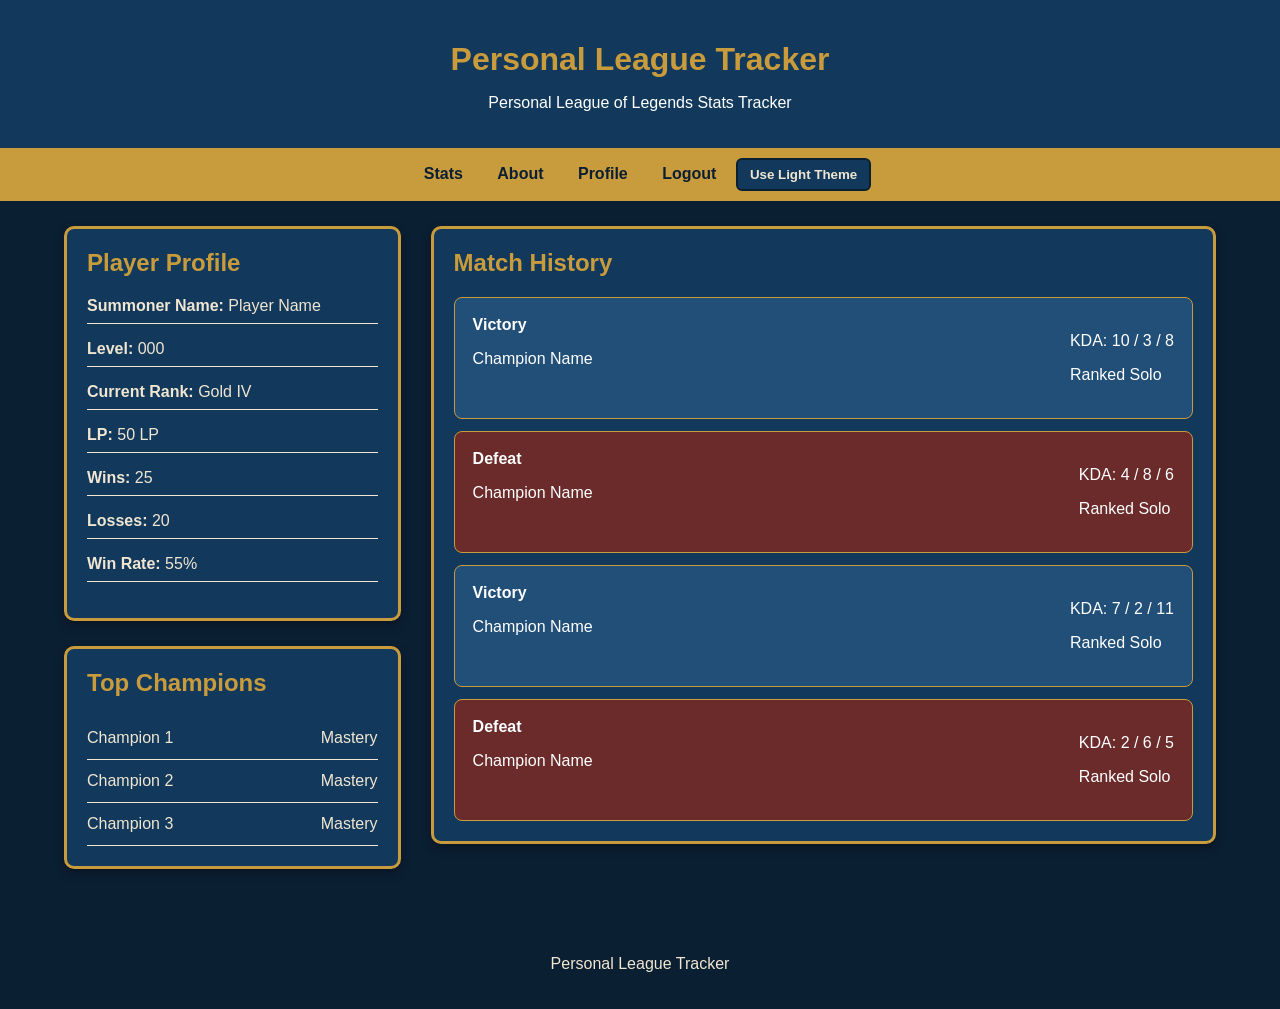
<file: LoL_stat_website/index.html>
<!DOCTYPE html>
<html lang="en">
<head>
    <meta charset="UTF-8">
    <meta name="viewport" content="width=device-width, initial-scale=1.0">
    <title>Personal League Tracker</title>

    <!-- Main stylesheet for the stats page -->
    <link rel="stylesheet" href="style_sheet.css">

    <!-- JavaScript used to switch and remember the selected theme -->
    <script src="theme.js" defer></script>
</head>
<body>

    <!-- Header -->
    <header class="top_header">
        <h1>Personal League Tracker</h1>
        <p class="subtitle">Personal League of Legends Stats Tracker</p>
    </header>

    <!-- Navigation links and theme control -->
    <nav class="top_nav">

        <!-- Link to the main statistics page -->
        <a href="./index.html">Stats</a>

        <!-- Link to the About page -->
        <a href="about_sheet.html">About</a>

        <!-- NEW: Opens the profile page to display the
             username stored in the login session -->
        <a href="/profile">Profile</a>

        <!-- NEW: Logs out the user and destroys the session -->
        <a href="/logout">Logout</a>

        <!-- Button used to switch between the two themes -->
        <button id="theme_toggler" type="button">
            Switch Theme
        </button>
    </nav>

    <!-- Main two-column layout -->
    <div class="page_layout">

        <!-- Left column -->
        <aside class="left_column">

            <!-- Player profile and rank box -->
            <section class="card profile_card">
                <h2>Player Profile</h2>

                <p><b>Summoner Name:</b> Player Name</p>
                <p><b>Level:</b> 000</p>
                <p><b>Current Rank:</b> Gold IV</p>
                <p><b>LP:</b> 50 LP</p>
                <p><b>Wins:</b> 25</p>
                <p><b>Losses:</b> 20</p>
                <p><b>Win Rate:</b> 55%</p>
            </section>

            <!-- Top champion box -->
            <section class="card champions_card">
                <h2>Top Champions</h2>

                <!-- Champion names and mastery placeholders -->
                <div class="champion_row">
                    <span>Champion 1</span>
                    <span>Mastery</span>
                </div>

                <div class="champion_row">
                    <span>Champion 2</span>
                    <span>Mastery</span>
                </div>

                <div class="champion_row">
                    <span>Champion 3</span>
                    <span>Mastery</span>
                </div>
            </section>
        </aside>

        <!-- Right column -->
        <main class="right_column">

            <!-- Match history box -->
            <section class="card match_history">
                <h2>Match History</h2>

                <!-- Example winning match -->
                <div class="match win">
                    <div>
                        <strong>Victory</strong>
                        <p>Champion Name</p>
                    </div>

                    <div>
                        <p>KDA: 10 / 3 / 8</p>
                        <p>Ranked Solo</p>
                    </div>
                </div>

                <!-- Example losing match -->
                <div class="match loss">
                    <div>
                        <strong>Defeat</strong>
                        <p>Champion Name</p>
                    </div>

                    <div>
                        <p>KDA: 4 / 8 / 6</p>
                        <p>Ranked Solo</p>
                    </div>
                </div>

                <!-- Example winning match -->
                <div class="match win">
                    <div>
                        <strong>Victory</strong>
                        <p>Champion Name</p>
                    </div>

                    <div>
                        <p>KDA: 7 / 2 / 11</p>
                        <p>Ranked Solo</p>
                    </div>
                </div>

                <!-- Example losing match -->
                <div class="match loss">
                    <div>
                        <strong>Defeat</strong>
                        <p>Champion Name</p>
                    </div>

                    <div>
                        <p>KDA: 2 / 6 / 5</p>
                        <p>Ranked Solo</p>
                    </div>
                </div>
            </section>
        </main>
    </div>

    <!-- Footer -->
    <footer>
        <p>Personal League Tracker</p>
    </footer>

</body>
</html>
</file>
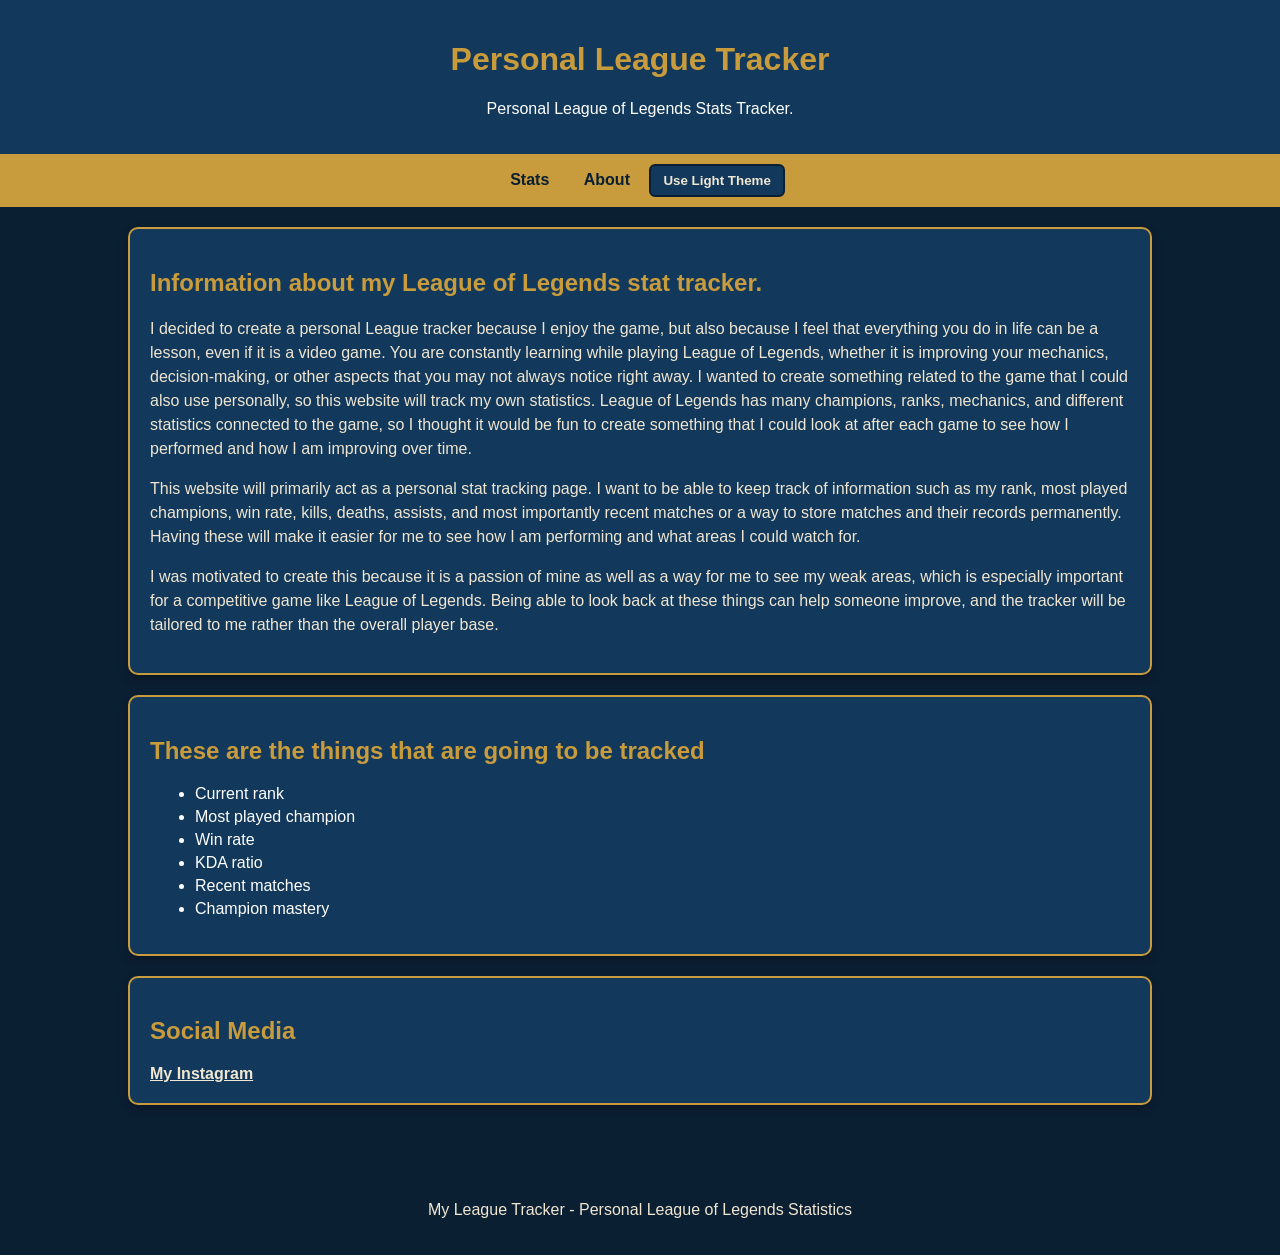
<file: about_sheet.html>
<!DOCTYPE html>
<html lang="en">
<head>
    <meta charset="UTF-8">
    <meta name="viewport" content="width=device-width, initial-scale=1.0">
    <title>About - Personal League Tracker</title>

    <!-- Stylesheet for the About page -->
    <link rel="stylesheet" href="external_stylesheet.css">

    <!-- Vanilla JavaScript used to switch and remember the selected theme -->
    <script src="theme.js" defer></script>
</head>
<body>

    <!-- Header section of the website, contains title and subtitle -->
    <header>
        <h1>Personal League Tracker</h1>
        <p class="subtitle">Personal League of Legends Stats Tracker.</p>
    </header>

    <!-- Navigation links and theme button -->
    <nav>
        <a href="../LoL_stat_website/index.html">Stats</a>
        <a href="./about_sheet.html">About</a>

        <!-- JavaScript uses this button to switch between color themes -->
        <button id="theme_toggler" type="button">Switch Theme</button>
    </nav>

    <!-- Main content of the About page -->
    <main>
        <!-- Explains purpose of website and motivation behind it -->
        <section class="about_sec">
            <h2>Information about my League of Legends stat tracker.</h2>
            <p>
                I decided to create a personal League tracker because I enjoy the game, but also because I feel that everything you do in life can be a lesson, even if it is a video game. You are constantly learning while playing League of Legends, whether it is improving your mechanics, decision-making, or other aspects that you may not always notice right away. I wanted to create something related to the game that I could also use personally, so this website will track my own statistics. League of Legends has many champions, ranks, mechanics, and different statistics connected to the game, so I thought it would be fun to create something that I could look at after each game to see how I performed and how I am improving over time.
            </p>
            <p>
                This website will primarily act as a personal stat tracking page. I want to be able to keep track of information such as my rank, most played champions, win rate, kills, deaths, assists, and most importantly recent matches or a way to store matches and their records permanently. Having these will make it easier for me to see how I am performing and what areas I could watch for.
            </p>
            <p>
                I was motivated to create this because it is a passion of mine as well as a way for me to see my weak areas, which is especially important for a competitive game like League of Legends. Being able to look back at these things can help someone improve, and the tracker will be tailored to me rather than the overall player base.
            </p>
        </section>

        <!-- Statistics the website will be tracking -->
        <section class="tracker_section">
            <h2>These are the things that are going to be tracked</h2>
            <ul>
                <li>Current rank</li>
                <li>Most played champion</li>
                <li>Win rate</li>
                <li>KDA ratio</li>
                <li>Recent matches</li>
                <li>Champion mastery</li>
            </ul>
        </section>

        <!-- Instagram link -->
        <section class="social_section">
            <h2>Social Media</h2>
            <a href="https://www.instagram.com/d.chun_yu.b/?hl=en" target="_blank" rel="noopener noreferrer">My Instagram</a>
        </section>
    </main>

    <!-- Footer that states the website description -->
    <footer><p>My League Tracker - Personal League of Legends Statistics</p></footer>
</body>
</html>
</file>
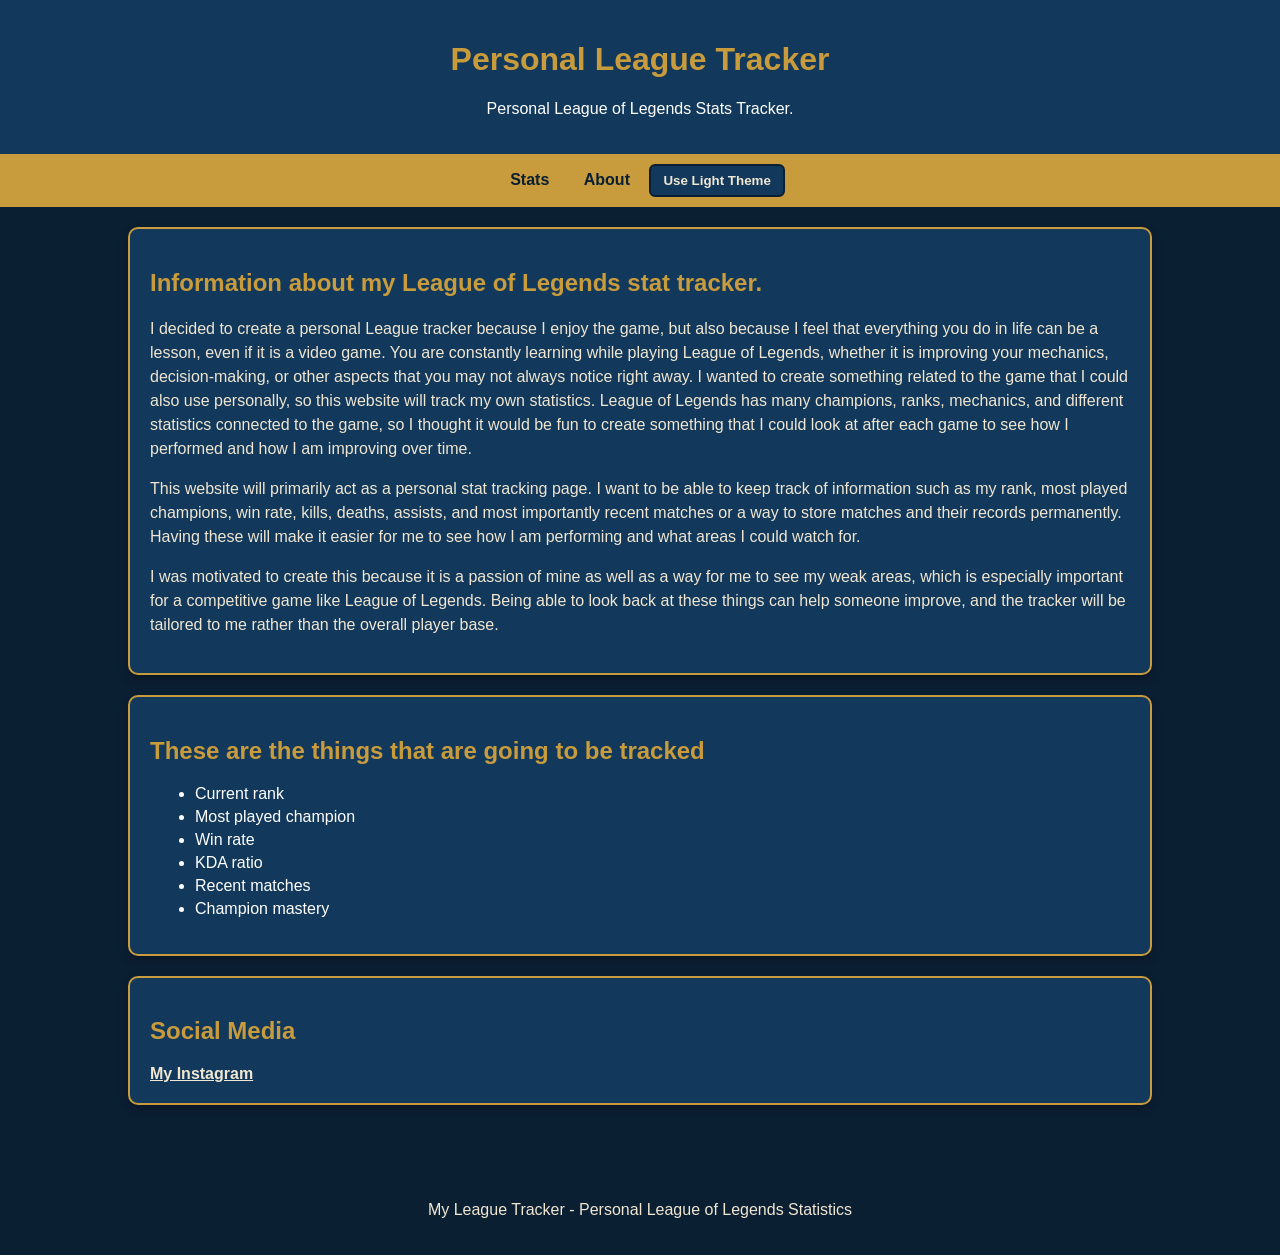
<file: LoL_stat_website/about_sheet.html>
<!DOCTYPE html>
<html lang="en">
<head>
    <meta charset="UTF-8">
    <meta name="viewport" content="width=device-width, initial-scale=1.0">
    <title>About - Personal League Tracker</title>

    <!-- Stylesheet for the About page -->
    <link rel="stylesheet" href="external_stylesheet.css">

    <!-- Vanilla JavaScript used to switch and remember the selected theme -->
    <script src="theme.js" defer></script>
</head>
<body>

    <!-- Header section of the website, contains title and subtitle -->
    <header>
        <h1>Personal League Tracker</h1>
        <p class="subtitle">Personal League of Legends Stats Tracker.</p>
    </header>

    <!-- Navigation links and theme button -->
    <nav>
        <a href="index.html">Stats</a>
        <a href="./about_sheet.html">About</a>

        <!-- JavaScript uses this button to switch between color themes -->
        <button id="theme_toggler" type="button">Switch Theme</button>
    </nav>

    <!-- Main content of the About page -->
    <main>
        <!-- Explains purpose of website and motivation behind it -->
        <section class="about_sec">
            <h2>Information about my League of Legends stat tracker.</h2>
            <p>
                I decided to create a personal League tracker because I enjoy the game, but also because I feel that everything you do in life can be a lesson, even if it is a video game. You are constantly learning while playing League of Legends, whether it is improving your mechanics, decision-making, or other aspects that you may not always notice right away. I wanted to create something related to the game that I could also use personally, so this website will track my own statistics. League of Legends has many champions, ranks, mechanics, and different statistics connected to the game, so I thought it would be fun to create something that I could look at after each game to see how I performed and how I am improving over time.
            </p>
            <p>
                This website will primarily act as a personal stat tracking page. I want to be able to keep track of information such as my rank, most played champions, win rate, kills, deaths, assists, and most importantly recent matches or a way to store matches and their records permanently. Having these will make it easier for me to see how I am performing and what areas I could watch for.
            </p>
            <p>
                I was motivated to create this because it is a passion of mine as well as a way for me to see my weak areas, which is especially important for a competitive game like League of Legends. Being able to look back at these things can help someone improve, and the tracker will be tailored to me rather than the overall player base.
            </p>
        </section>

        <!-- Statistics the website will be tracking -->
        <section class="tracker_section">
            <h2>These are the things that are going to be tracked</h2>
            <ul>
                <li>Current rank</li>
                <li>Most played champion</li>
                <li>Win rate</li>
                <li>KDA ratio</li>
                <li>Recent matches</li>
                <li>Champion mastery</li>
            </ul>
        </section>

        <!-- Instagram link -->
        <section class="social_section">
            <h2>Social Media</h2>
            <a href="https://www.instagram.com/d.chun_yu.b/?hl=en" target="_blank" rel="noopener noreferrer">My Instagram</a>
        </section>
    </main>

    <!-- Footer that states the website description -->
    <footer><p>My League Tracker - Personal League of Legends Statistics</p></footer>
</body>
</html>
</file>
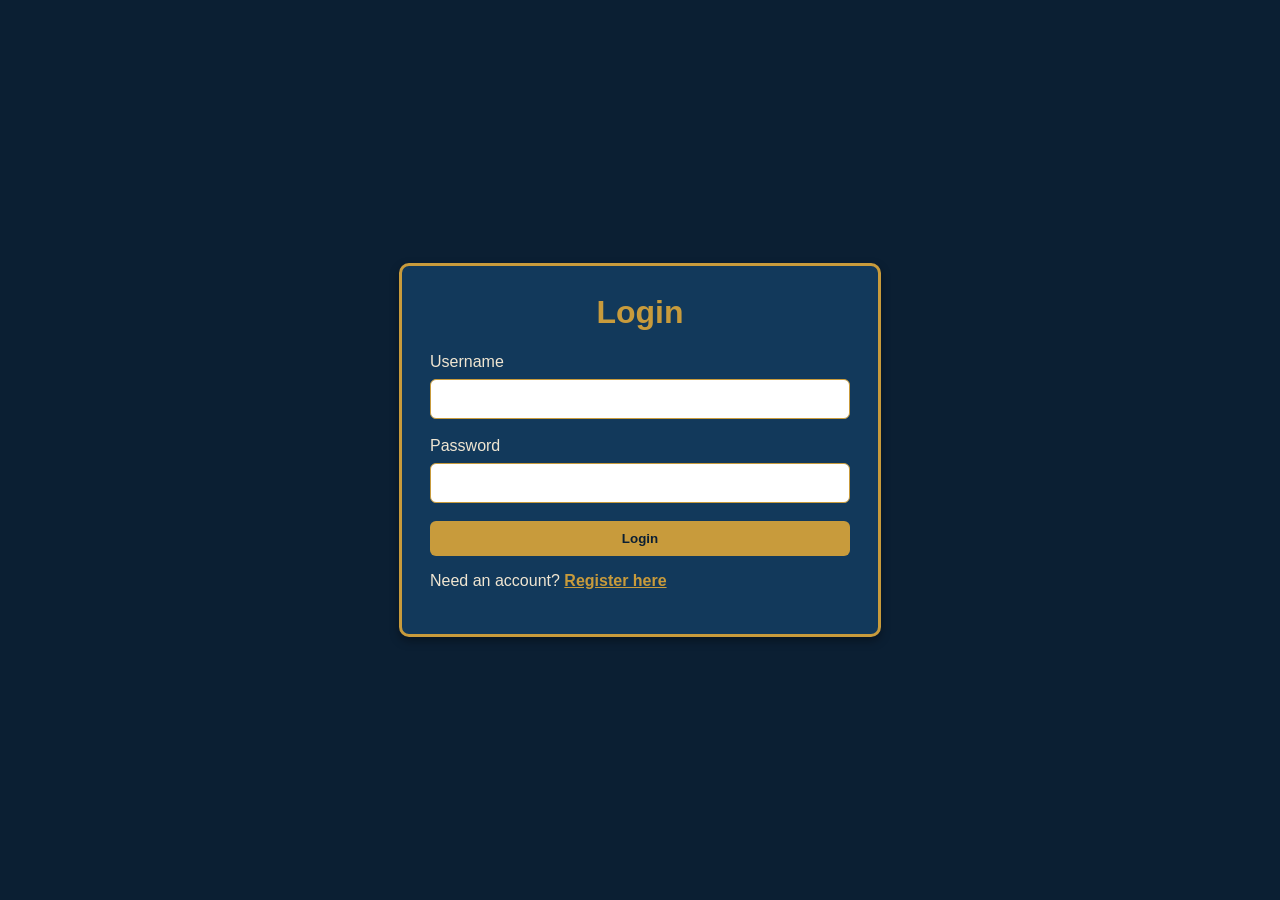
<file: LoL_stat_website/auth/login.html>
<!DOCTYPE html>
<html lang="en">
<head>
    <meta charset="UTF-8">
    <meta name="viewport" content="width=device-width, initial-scale=1.0">

    <!-- Title displayed in the browser tab -->
    <title>Login - Personal League Tracker</title>

    <!-- External CSS for styling the login page -->
    <link rel="stylesheet" href="auth.css">
</head>
<body>

    <!-- Main container for the login form -->
    <main class="auth-card">
        <h1>Login</h1>

        <!-- Sends username and password to the /login endpoint -->
        <form action="/login" method="POST">

            <!-- Username input field -->
            <label for="username">Username</label>
            <input type="text" id="username" name="username" required>

            <!-- Password input field, hides the entered characters -->
            <label for="password">Password</label>
            <input type="password" id="password" name="password" required>

            <!-- Submits the login information to the server -->
            <button type="submit">Login</button>
        </form>

        <!-- Link to registration page for new users -->
        <p>Need an account? <a href="register.html">Register here</a></p>
    </main>

</body>
</html>
</file>
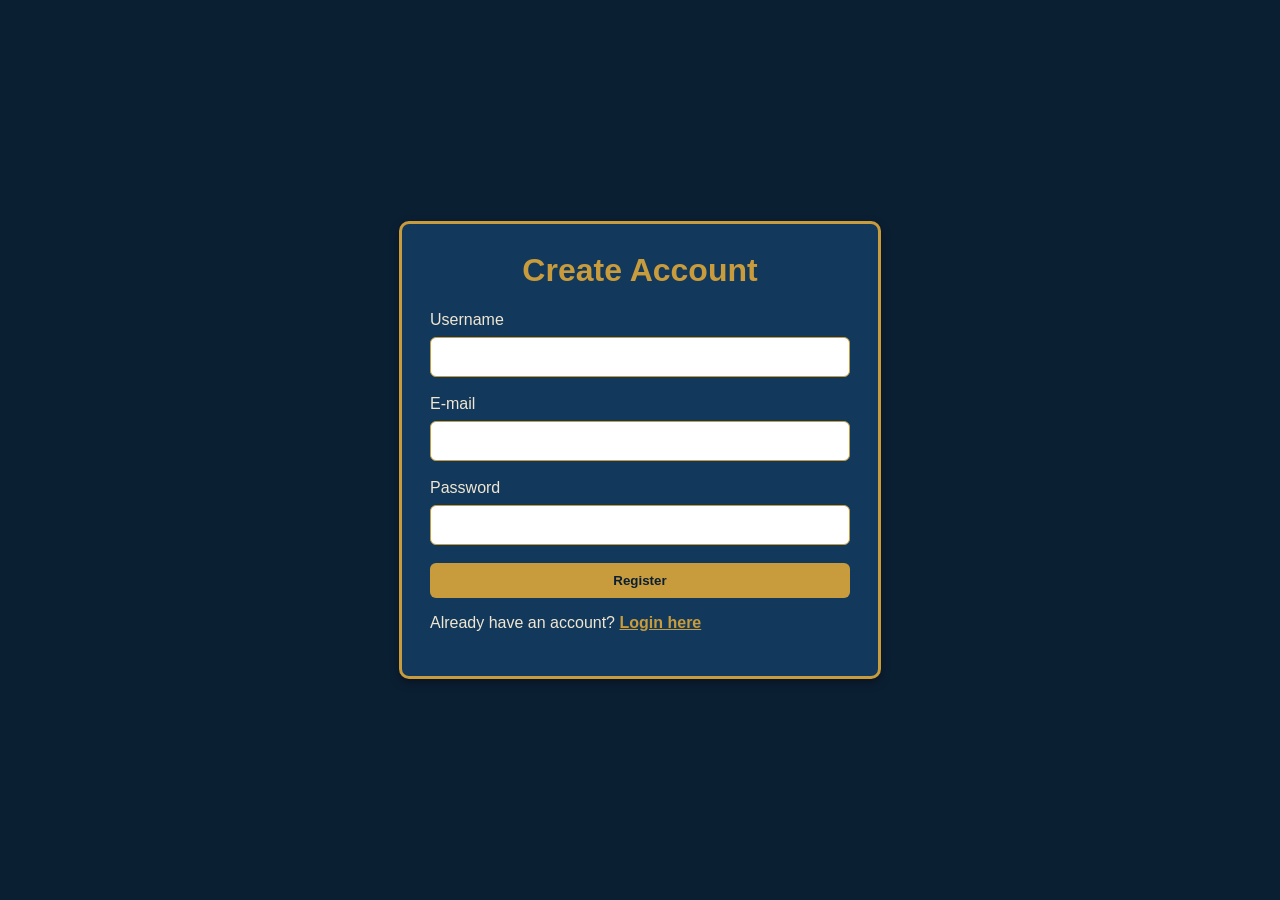
<file: LoL_stat_website/auth/register.html>
<!DOCTYPE html>
<html lang="en">
<head>
    <meta charset="UTF-8">
    <meta name="viewport" content="width=device-width, initial-scale=1.0">

    <!-- Title displayed in the browser tab -->
    <title>Register - Personal League Tracker</title>

    <!-- External CSS for styling the registration page -->
    <link rel="stylesheet" href="auth.css">
</head>
<body>

    <!-- Main container for the registration form -->
    <main class="auth-card">
        <h1>Create Account</h1>

        <!-- Sends user information to the /register endpoint -->
        <form action="/register" method="POST">

            <!-- Username input field -->
            <label for="username">Username</label>
            <input type="text" id="username" name="username" required>

            <!-- Email input field, checks for valid email format -->
            <label for="email">E-mail</label>
            <input type="email" id="email" name="email" required>

            <!-- Password input field, hides entered characters -->
            <label for="password">Password</label>
            <input type="password" id="password" name="password" required>

            <!-- Submits registration information to the server -->
            <button type="submit">Register</button>
        </form>

        <!-- Link to login page for existing users -->
        <p>Already have an account? <a href="login.html">Login here</a></p>
    </main>

</body>
</html>
</file>
<file: LoL_stat_website/style_sheet.css>
/*
    Personal League Tracker - Stats Page

    Theme system:
    The default variables create the original dark League-inspired theme.
    Adding the "alternate-theme" class to <body> changes only the variables,
    which lets the same CSS rules display a different color theme.
*/

/* Default dark theme variables */
:root {
    --body-bg: #0b1f33;
    --surface-bg: #12395b;
    --nav-bg: #c89b3c;
    --heading-color: #c89b3c;
    --text-color: #f0e6d2;
    --bright-text: #ffffff;
    --nav-text: #0b1f33;
    --border-color: #c89b3c;
    --win-bg: #214f78;
    --loss-bg: #6b2b2b;
    --shadow-color: rgba(0, 0, 0, 0.35);
}

/* Alternate light-blue theme variables */
body.alternate-theme {
    --body-bg: #eef5fb;
    --surface-bg: #ffffff;
    --nav-bg: #4a90c2;
    --heading-color: #174f78;
    --text-color: #17324a;
    --bright-text: #17324a;
    --nav-text: #ffffff;
    --border-color: #7bb7df;
    --win-bg: #d9f2e3;
    --loss-bg: #f6dada;
    --shadow-color: rgba(20, 55, 80, 0.18);
}

/* Whole page */
body {
    margin: 0;
    background-color: var(--body-bg);
    color: var(--text-color);
    font-family: Arial, sans-serif;
    transition: background-color 0.25s ease, color 0.25s ease;
}

/* Header */
.top_header {
    background-color: var(--surface-bg);
    text-align: center;
    padding: 20px;
}

.top_header h1 {
    color: var(--heading-color);
    margin-bottom: 5px;
}

.subtitle {
    color: var(--bright-text);
}

/* Navigation */
.top_nav {
    background-color: var(--nav-bg);
    text-align: center;
    padding: 10px;
}

.top_nav a {
    color: var(--nav-text);
    margin: 0 15px;
    text-decoration: none;
    font-weight: bold;
}

/* Theme button */
#theme_toggler {
    background-color: var(--surface-bg);
    color: var(--text-color);
    border: 2px solid var(--nav-text);
    border-radius: 6px;
    padding: 7px 12px;
    font-weight: bold;
    cursor: pointer;
}

#theme_toggler:hover {
    opacity: 0.85;
}

/* Main layout */
.page_layout {
    display: flex;
    align-items: flex-start;
    gap: 30px;
    width: 90%;
    margin: 25px auto;
}

/* Left column */
.left_column {
    width: 30%;
}

/* Right column */
.right_column {
    width: 70%;
}

/* Reusable box style */
.card {
    background-color: var(--surface-bg);
    border: 3px solid var(--border-color);
    border-radius: 10px;
    padding: 20px;
    margin-bottom: 25px;
    box-shadow: 0 4px 10px var(--shadow-color);
}

.card h2 {
    color: var(--heading-color);
    margin-top: 0;
}

/* Player profile box */
.profile_card p {
    border-bottom: 1px solid var(--text-color);
    padding-bottom: 8px;
}

/* Top champions box */
.champion_row {
    display: flex;
    justify-content: space-between;
    padding: 12px 0;
    border-bottom: 1px solid var(--text-color);
}

/* Match history area */
.match_history {
    min-height: 500px;
}

/* Individual match rows */
.match {
    display: flex;
    justify-content: space-between;
    padding: 18px;
    margin-top: 12px;
    color: var(--bright-text);
    border-radius: 8px;
    border: 1px solid var(--border-color);
}

/* Winning match */
.win {
    background-color: var(--win-bg);
}

/* Losing match */
.loss {
    background-color: var(--loss-bg);
}

/* Footer */
footer {
    text-align: center;
    color: var(--text-color);
    padding: 20px;
    margin-top: 20px;
}

/* Small-screen layout */
@media (max-width: 800px) {
    .page_layout {
        flex-direction: column;
    }

    .left_column,
    .right_column {
        width: 100%;
    }
}
</file>
<file: external_stylesheet.css>
/*
    Personal League Tracker - About Page

    This page uses the same CSS-variable theme system as the Stats page.
    The alternate theme is activated by the "alternate-theme" body class.
*/

/* Default dark theme variables */
:root {
    --body-bg: #0b1f33;
    --surface-bg: #12395b;
    --nav-bg: #c89b3c;
    --heading-color: #c89b3c;
    --text-color: #f0e6d2;
    --bright-text: #ffffff;
    --nav-text: #0b1f33;
    --border-color: #c89b3c;
    --link-color: #f0e6d2;
    --shadow-color: rgba(0, 0, 0, 0.30);
}

/* Alternate light-blue theme variables */
body.alternate-theme {
    --body-bg: #eef5fb;
    --surface-bg: #ffffff;
    --nav-bg: #4a90c2;
    --heading-color: #174f78;
    --text-color: #17324a;
    --bright-text: #17324a;
    --nav-text: #ffffff;
    --border-color: #7bb7df;
    --link-color: #174f78;
    --shadow-color: rgba(20, 55, 80, 0.18);
}

/* Styles the whole page */
body {
    background-color: var(--body-bg);
    color: var(--text-color);
    font-family: Arial, sans-serif;
    margin: 0;
    transition: background-color 0.25s ease, color 0.25s ease;
}

/* Styles the header */
header {
    background-color: var(--surface-bg);
    text-align: center;
    padding: 20px;
}

/* Styles the main title */
header h1 {
    color: var(--heading-color);
}

/* Styles the subtitle */
.subtitle {
    color: var(--bright-text);
}

/* Styles the nav section */
nav {
    background-color: var(--nav-bg);
    text-align: center;
    padding: 10px;
}

/* Styles the nav links */
nav a {
    color: var(--nav-text);
    margin: 15px;
    text-decoration: none;
    font-weight: bold;
}

/* Styles the theme switch button */
#theme_toggler {
    background-color: var(--surface-bg);
    color: var(--text-color);
    border: 2px solid var(--nav-text);
    border-radius: 6px;
    padding: 7px 12px;
    font-weight: bold;
    cursor: pointer;
}

#theme_toggler:hover {
    opacity: 0.85;
}

/* Styles the main content area */
main {
    width: 80%;
    margin: auto;
    padding: 20px;
}

/* Styles headings */
h2 {
    color: var(--heading-color);
}

/* Reusable themed sections */
.about_sec,
.tracker_section,
.social_section {
    background-color: var(--surface-bg);
    border: 2px solid var(--border-color);
    border-radius: 10px;
    box-shadow: 0 4px 10px var(--shadow-color);
    padding: 20px;
    margin-bottom: 20px;
}

/* Styles paragraphs in About section */
.about_sec p {
    color: var(--text-color);
    line-height: 1.5;
}

/* Styles list items */
.tracker_section li {
    color: var(--bright-text);
    margin: 5px;
}

/* Styles social media link */
.social_section a {
    color: var(--link-color);
    font-weight: bold;
}

/* Styles footer */
footer {
    text-align: center;
    color: var(--text-color);
    margin-top: 20px;
    padding: 20px;
}
</file>
<file: LoL_stat_website/external_stylesheet.css>
/*
    Personal League Tracker - About Page

    This page uses the same CSS-variable theme system as the Stats page.
    The alternate theme is activated by the "alternate-theme" body class.
*/

/* Default dark theme variables */
:root {
    --body-bg: #0b1f33;
    --surface-bg: #12395b;
    --nav-bg: #c89b3c;
    --heading-color: #c89b3c;
    --text-color: #f0e6d2;
    --bright-text: #ffffff;
    --nav-text: #0b1f33;
    --border-color: #c89b3c;
    --link-color: #f0e6d2;
    --shadow-color: rgba(0, 0, 0, 0.30);
}

/* Alternate light-blue theme variables */
body.alternate-theme {
    --body-bg: #eef5fb;
    --surface-bg: #ffffff;
    --nav-bg: #4a90c2;
    --heading-color: #174f78;
    --text-color: #17324a;
    --bright-text: #17324a;
    --nav-text: #ffffff;
    --border-color: #7bb7df;
    --link-color: #174f78;
    --shadow-color: rgba(20, 55, 80, 0.18);
}

/* Styles the whole page */
body {
    background-color: var(--body-bg);
    color: var(--text-color);
    font-family: Arial, sans-serif;
    margin: 0;
    transition: background-color 0.25s ease, color 0.25s ease;
}

/* Styles the header */
header {
    background-color: var(--surface-bg);
    text-align: center;
    padding: 20px;
}

/* Styles the main title */
header h1 {
    color: var(--heading-color);
}

/* Styles the subtitle */
.subtitle {
    color: var(--bright-text);
}

/* Styles the nav section */
nav {
    background-color: var(--nav-bg);
    text-align: center;
    padding: 10px;
}

/* Styles the nav links */
nav a {
    color: var(--nav-text);
    margin: 15px;
    text-decoration: none;
    font-weight: bold;
}

/* Styles the theme switch button */
#theme_toggler {
    background-color: var(--surface-bg);
    color: var(--text-color);
    border: 2px solid var(--nav-text);
    border-radius: 6px;
    padding: 7px 12px;
    font-weight: bold;
    cursor: pointer;
}

#theme_toggler:hover {
    opacity: 0.85;
}

/* Styles the main content area */
main {
    width: 80%;
    margin: auto;
    padding: 20px;
}

/* Styles headings */
h2 {
    color: var(--heading-color);
}

/* Reusable themed sections */
.about_sec,
.tracker_section,
.social_section {
    background-color: var(--surface-bg);
    border: 2px solid var(--border-color);
    border-radius: 10px;
    box-shadow: 0 4px 10px var(--shadow-color);
    padding: 20px;
    margin-bottom: 20px;
}

/* Styles paragraphs in About section */
.about_sec p {
    color: var(--text-color);
    line-height: 1.5;
}

/* Styles list items */
.tracker_section li {
    color: var(--bright-text);
    margin: 5px;
}

/* Styles social media link */
.social_section a {
    color: var(--link-color);
    font-weight: bold;
}

/* Styles footer */
footer {
    text-align: center;
    color: var(--text-color);
    margin-top: 20px;
    padding: 20px;
}
</file>
<file: LoL_stat_website/auth/auth.css>
/*
    Personal League Tracker - Login and Registration Pages
    This stylesheet is used to style both login.html and register.html.
*/

/* Default color variables for the dark League-inspired theme */
:root {
    --body-bg: #0b1f33;
    --surface-bg: #12395b;
    --heading-color: #c89b3c;
    --text-color: #f0e6d2;
    --border-color: #c89b3c;
    --button-text: #0b1f33;
}

/* Styles the entire page and centers the form */
body {
    margin: 0;
    min-height: 100vh;
    display: flex;
    align-items: center;
    justify-content: center;
    background-color: var(--body-bg);
    color: var(--text-color);
    font-family: Arial, sans-serif;
}

/* Main container for the login and registration forms */
.auth-card {
    width: min(420px, 85%);
    background-color: var(--surface-bg);
    border: 3px solid var(--border-color);
    border-radius: 10px;
    padding: 28px;
    box-shadow: 0 4px 10px rgba(0, 0, 0, 0.35);
}

/* Styles the Login and Create Account headings */
h1 {
    margin-top: 0;
    color: var(--heading-color);
    text-align: center;
}

/* Arranges form elements vertically with spacing */
form {
    display: flex;
    flex-direction: column;
    gap: 8px;
}

/* Styles the username, email, and password input fields */
input {
    padding: 10px;
    margin-bottom: 10px;
    border: 1px solid var(--border-color);
    border-radius: 6px;
    font-size: 1rem;
}

/* Styles the Login and Register submit buttons */
button {
    background-color: var(--heading-color);
    color: var(--button-text);
    border: none;
    border-radius: 6px;
    padding: 10px;
    font-weight: bold;
    cursor: pointer;
}

/* Changes button appearance when the mouse hovers over it */
button:hover {
    opacity: 0.9;
}

/* Styles links between the login and registration pages */
a {
    color: var(--heading-color);
    font-weight: bold;
}
</file>
